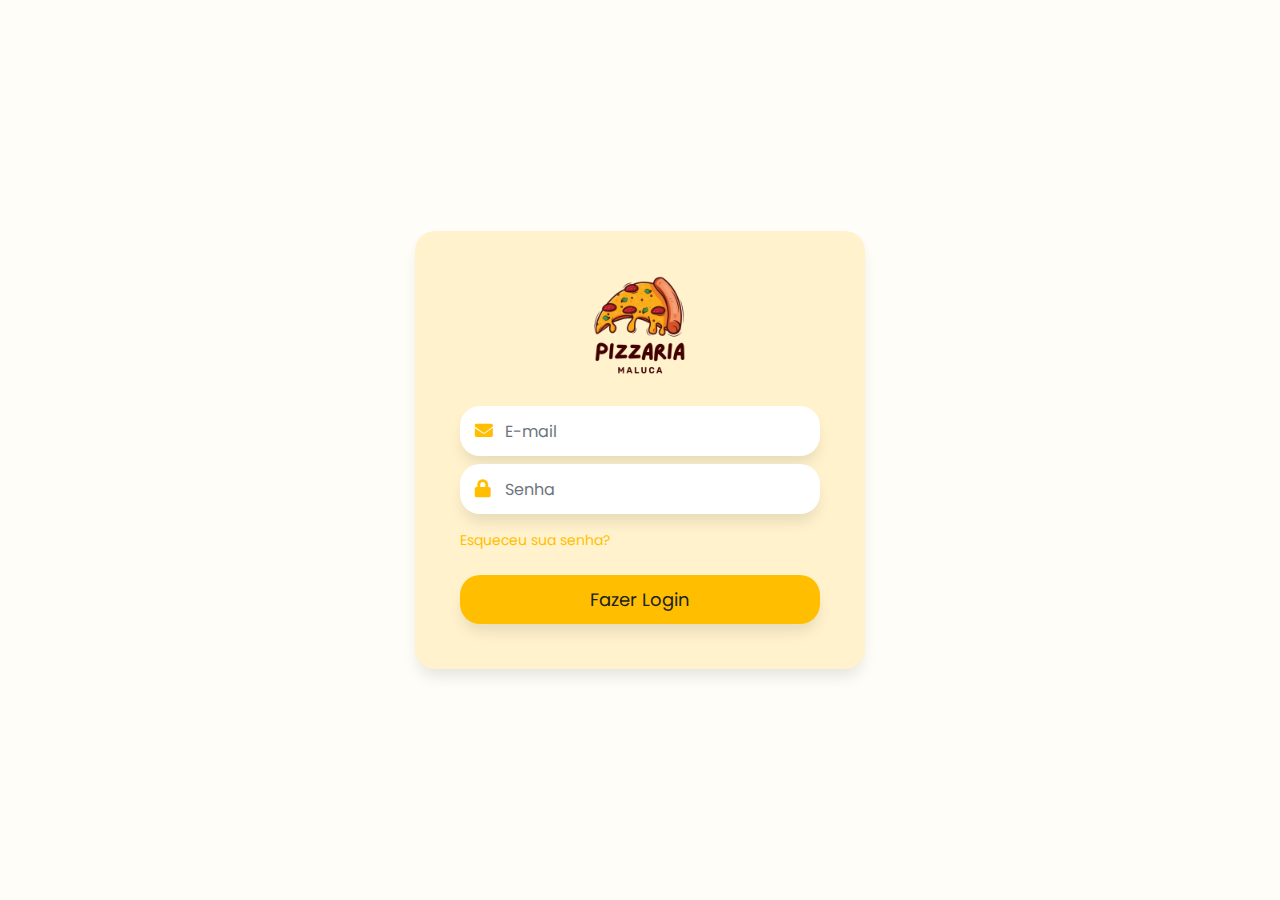
<file: client/painel/login.html>
<!DOCTYPE html>
<html lang="en">
<head>
    <meta charset="UTF-8">
    <meta name="viewport" content="width=device-width, initial-scale=1.0">
    <title>Painel - Pizzaria Maluca</title>

    <link rel="stylesheet" href="../css/bootstrap.min.css" />
    <link rel="stylesheet" href="../css/fontawesome.css">
    <link rel="stylesheet" href="../css/animate.css" />
    <link rel="stylesheet" href="../css/main.css" />
    <link rel="stylesheet" href="./css/painel.css" />

</head>
<body>

    <div class="container-mensagens" id="container-mensagens">

    </div>

    <header class="login">
        <div class="card card-login">

            <img src="../img/logo.png" width="100" />

            <div class="form-group mb-2">
                <span class="icon-form">
                    <i class="fas fa-envelope"></i>
                </span>
                <input id="txtEmailLogin" type="email" class="form-control" placeholder="E-mail" />
            </div>

            <div class="form-group mb-3">
                <span class="icon-form">
                    <i class="fas fa-lock"></i>
                </span>
                <input id="txtSenhaLogin" type="password" class="form-control" placeholder="Senha" />
            </div>

            <a href="#" class="link text-right">
                Esqueceu sua senha?
            </a>

            <a id="btnLogin" href="#" class="btn btn-yellow btn-login mt-4">
                Fazer Login
            </a>
            
        </div>
    </header>

    <script type="text/javascript" src="../js/bootstrap.bundle.min.js"></script>
    <script type="text/javascript" src="../js/app.js"></script>
    <script type="text/javascript" src="./js/login.js"></script>

</body> 
</html>
</file>
<file: client/css/main.css>
@font-face {
    font-family: 'PoppinsMedium';
    src: url('../fonts/Poppins-Medium.otf');
}

@font-face {
    font-family: 'PoppinsRegular';
    src: url('../fonts/Poppins-Regular.otf');
}

:root {
    --color-background: #fffdf7;
    --color-black: #212121;
    --color-text: #4f4f4f;
    --color-text-out: #90908e;
    --color-primary: #ffbf00;
    --color-primary-out: #ffda6f;
    --color-secondary: #fff2cc;
    --color-white: #fff;
    --color-red: #e74c3c;
    --color-green: #2ecc71;
    --color-separate: #cccccc;
    --color-input-out: #ececec;
    --box-shadow: 0px 10px 15px -3px rgba(0, 0, 0, 0.1);
}

html,
body {
    font-family: 'PoppinsRegular', 'Rubik', sans-serif;
    background: var(--color-background);
    color: var(--color-text);
    font-size: 16px;
}


.hidden {
    display: none !important;
}

.pr-0 {
    padding-right: 0px!important;
}

b {
    font-family: 'PoppinsMedium', 'Rubik', sans-serif;
}

.loader-full {
    position: fixed;
    left: 0;
    right: 0;
    top: 0;
    bottom: 0;
    z-index: 9999;
    background: rgb(255 253 247 / 95%);
    display: flex;
    justify-content: center;
    align-items: center;
}

.color-primary {
    color: var(--color-primary);
}

.bg-primary {
    background-color: var(--color-primary)!important;
}

.bg-top {
    position: absolute;
    top: 0px;
    left: 0px;
    right: 0px;
    height: 110px;
    background-color: var(--color-secondary);
}

.container-mensagens {
    position: fixed;
    right: 20px;
    top: 20px;
    z-index: 9999;
}

.toast {
    opacity: 1!important;
    width: auto;
    color: var(--color-white);
    padding: 10px 25px;
    font-size: 16px;
    border-radius: 15px;
    margin-bottom: 10px;
}

.toast.red {
    background-color: var(--color-red);
}

.toast.green {
    background-color: var(--color-green);
}

.width-fix {
    width: calc(100% - 20px);
    max-width: 800px;
    margin: 0px auto;
}

.card {
    border-radius: 20px;
    padding: 15px 20px;
    font-size: 20px;
    box-shadow: var(--box-shadow) !important;
    border: none !important;
}

.container-img {
    width: 60px;
    height: 60px;
    background-repeat: no-repeat;
    background-position: center;
    border-radius: 15px;
    margin-right: 20px;
}

.infos {
    flex: 1;
    display: flex;
    flex-direction: column;
    justify-content: center;
}

.infos h1 {
    font-size: 18px;
    color: var(--color-black);
    margin-bottom: 5px;
}

.infos-sub {
    display: flex;
    justify-content: space-between;
    align-items: center;
}

.status-open {
    font-size: 14px;
    margin-bottom: 0px;
    color: var(--color-green);
}

.status-open.closed {
    color: var(--color-red);
}

.link {
    text-decoration: none !important;
    font-size: 14px;
    color: var(--color-primary) !important;
}

section.categoria {
    position: sticky;
    top: 0px;
    left: 0px;
    z-index: 100;
    background: #fffdf7;
    width: 100%;
    padding-top: 15px;
}

.container-menu {
    margin-bottom: 30px;
    overflow-x: auto;
    overflow-y: hidden;
    display: flex;
    padding-bottom: 5px;
    padding-top: 5px;
    padding-left: 10px;
}

.container-menu .btn {
    flex: none;
}

.btn-white {
    border: none!important;
    background-color: var(--color-white);
    color: var(--color-black) !important;
    border-radius: 20px;
    padding: 15px 25px;
    font-size: 20px;
    box-shadow: var(--box-shadow);
}

.btn-white:hover, .btn-white.active {
    background-color: var(--color-primary);
}

.btn-yellow {
    border: none!important;
    background-color: var(--color-primary);
    color: var(--color-black) !important;
    border-radius: 20px;
    padding: 15px 25px;
    font-size: 20px;
    box-shadow: var(--box-shadow);
}

.btn-sm {
    padding: 8px 13px !important;
    border-radius: 15px !important;
    font-size: 16px !important;
}

.title-categoria {
    color: var(--color-black);
    margin-left: 5px;
}

.container-group .card {
    padding: 15px;
}

.item-cardapio {
    cursor: pointer;
}

.container-img-produto {
    width: 100px;
    height: 100px;
    background-repeat: no-repeat;
    background-position: center;
    background-color: var(--color-secondary);
    border-radius: 15px;
    margin-right: 20px;
    flex: none;
}

.infos-produto {
    display: flex;
    flex-direction: column;
    justify-content: center;
}

.infos-produto .name {
    font-size: 18px;
    color: var(--color-black);
    margin-bottom: 0px;
}

.infos-produto .description {
    font-size: 14px;
    color: var(--color-text);
    margin-bottom: 5px;
}

.infos-produto .price {
    font-size: 16px;
    color: var(--color-primary);
    margin-bottom: 0px;
}

.menu-bottom {
    position: fixed;
    right: 0;
    left: 0;
    bottom: 10px;
    width: calc(100% - 20px);
    max-width: 800px;
    margin: 0 auto;
    border-radius: 50px;
    padding: 5px;
    font-size: 20px;
    box-shadow: var(--box-shadow) !important;
    background-color: var(--color-secondary);
    border: 1px solid #ffe28c;
    display: flex;
    justify-content: space-around;
    align-items: center;
}

.menu-bottom-item {
    text-decoration: none !important;
    color: var(--color-text-out) !important;
    font-size: 14px;
    flex: 1;
    text-align: center;
    padding: 12px 15px;
}

a.menu-bottom-item.active {
    color: var(--color-black) !important;
    font-weight: bold;
    box-shadow: var(--box-shadow) !important;
    background-color: var(--color-primary);
    border-radius: 50px;
}

.badge-total-carrinho {
    width: 21px;
    height: 21px;
    background: var(--color-primary);
    color: var(--color-black);
    border-radius: 50px;
    font-size: 12px;
    font-weight: bold;
    display: inline-block;
    position: relative;
    padding-top: 2px;
    margin-right: 2px;
}

.menu-bottom.disabled {
    justify-content: center;
    padding: 15px;
    font-size: 18px;
}

/* Detalhes do produto */

.bg-top.details {
    height: 410px;
}

a.container-voltar {
    width: 30px;
    height: 30px;
    border-radius: 15px;
    display: flex;
    justify-content: center;
    align-items: center;
    font-size: 18px;
    text-decoration: none !important;
    color: var(--color-black) !important;
}

.container-imagem-produto {
    height: 240px;
    width: 100%;
    background-position: center;
    background-repeat: no-repeat;
    position: relative;
    border-radius: 20px;
    margin: 0 auto;
    margin-bottom: 10px;
}

.sub-title-categoria {
    color: var(--color-text);
    margin-left: 5px;
    font-size: 14px;
}

.card-opcionais {
    display: flex;
    flex-direction: row;
}

.infos-produto-opcional {
    flex: 1;
    display: flex;
    justify-content: space-between;
    font-size: 14px;
    align-items: center;
}

.infos-produto-opcional .name,
.infos-produto-opcional .price {
    color: var(--color-black);
}

.opcionais .badge {
    float: right;
    background: var(--color-secondary);
    padding: 7px 12px;
    border-radius: 50px;
    color: var(--color-black);
    margin-top: 5px;
}

.checks {
    margin-left: 10px;
}

/* The container-check */
.container-check {
    display: block;
    position: relative;
    padding-left: 25px;
    margin-bottom: 12px;
    cursor: pointer;
    font-size: 22px;
    -webkit-user-select: none;
    -moz-user-select: none;
    -ms-user-select: none;
    user-select: none;
}

/* Hide the browser's default checkbox */
.container-check input {
    position: absolute;
    opacity: 0;
    cursor: pointer;
    height: 0;
    width: 0;
}

/* Create a custom checkbox */
.checkmark {
    position: absolute;
    top: -2px;
    left: 0;
    height: 25px;
    width: 25px;
    border-radius: 50px;
    background-color: var(--color-input-out);
}

/* On mouse-over, add a grey background color */
.container-check:hover input~.checkmark {
    background-color: var(--color-text-out);
}

/* When the checkbox is checked, add a blue background */
.container-check input:checked~.checkmark {
    background-color: var(--color-primary);
}

/* Create the checkmark/indicator (hidden when not checked) */
.checkmark:after {
    content: "";
    position: absolute;
    display: none;
}

/* Show the checkmark when checked */
.container-check input:checked~.checkmark:after {
    display: block;
}

/* Style the checkmark/indicator */
.container-check .checkmark:after {
    left: 9px;
    top: 7px;
    width: 6px;
    height: 10px;
    border: solid var(--color-white);
    border-width: 0 3px 3px 0;
    -webkit-transform: rotate(45deg);
    -ms-transform: rotate(45deg);
    transform: rotate(45deg);
}

.form-control {
    background-color: var(--color-white);
    color: var(--color-black)!important;
    border-radius: 20px;
    padding: 15px 25px;
    font-size: 16px;
    box-shadow: 0px 10px 15px -3px rgba(0,0,0,0.1)!important;
    border: none!important;
    height: 50px;
}

textarea {
    height: 150px!important;
}

.menu-bottom.details {
    justify-content: space-between;
    padding: 8px 15px;
}

.add-carrinho {
    display: flex;
    text-align: center;
    height: 30px;
    justify-content: center;
    align-items: center;
}

.btn-menos, .btn-mais {
    color: var(--color-black);
    padding: 8px 12px;
    border-radius: 10px;
    font-size: 14px;
    cursor: pointer;
    background: var(--color-primary-out);
}

.add-numero-itens {
    color: var(--color-black);
    padding: 2px 15px;
    font-size: 18px;
}


/* Detalhes da empresa */

.bg-top.sobre {
    height: 180px;
}

.title-sobre {
    margin-bottom: 20px!important;
    margin-top: 5px;
    margin-right: 100px;
}

p.sobre {
    font-size: 14px;
    color: var(--color-text);
}

.container-img-sobre {
    position: absolute;
    right: 0;
    margin-top: -50px;
    width: 90px;
    height: 90px;
    /* background-image: url('../img/logo.png'); */
    /* background-size: 70%; */
    background-repeat: no-repeat;
    background-position: center;
    background-color: var(--color-white);
    border-radius: 15px;
    margin-right: 20px;
    box-shadow: var(--box-shadow) !important;
}

.normal-text {
    font-size: 14px;
    color: var(--color-text);
}

.normal-text b {
    color: var(--color-black);
}

.btn-full {
    font-weight: bold;
    position: fixed;
    right: 0;
    left: 0;
    bottom: 10px;
    width: calc(100% - 20px);
    max-width: 800px;
    margin: 0 auto;
    border-radius: 20px;
    padding: 15px 25px;
    font-size: 18px;
    box-shadow: var(--box-shadow) !important;
    background-color: var(--color-primary);
    border: 1px solid #ffe28c;
    display: flex;
    justify-content: space-between;
    align-items: center;
}

.btn-full.voltar {
    justify-content: center;
}

/* Carrinho */

.bg-top.pedido {
    height: 180px;
}

.carrinho .container-img-produto {
    width: 40px;
    height: 40px;
    border-radius: 5px;
}

.container-detalhes {
    display: flex;
}

.carrinho .detalhes-produto {
    flex: 1;
    display: flex;
    flex-direction: column;
    justify-content: center;
}

.carrinho .infos-produto {
    flex: 1;
    flex-direction: row;
    justify-content: space-between;
}

.carrinho .infos-produto .name {
    font-size: 16px;
}

.carrinho .infos-produto .price {
    font-size: 14px;
    color: var(--color-black);
}

.carrinho .infos-produto .name-opcional, 
.carrinho .infos-produto .price-opcional, 
.carrinho .infos-produto .obs-opcional {
    font-size: 14px;
    color: var(--color-text);
    margin-left: 10px;
}

.carrinho .infos-produto .obs-opcional {
    margin-right: 40px;
}

p.quant-item {
    margin-right: 20px;
    color: var(--color-black);
    display: flex;
    justify-content: center;
}

.carrinho .infos-produto .name-total {
    font-size: 18px;
    color: var(--color-black);
}

.carrinho .infos-produto .price-total {
    font-size: 18px;
    color: var(--color-primary);
}

.detalhes-produto-edit {
    font-size: 14px;
    padding-left: 10px;
    padding-right: 10px;
    color: var(--color-primary);
    cursor: pointer;
}

.card-select {
    border: 2px dashed #ffbf00!important;
    cursor: pointer;
}

.card-address {
    cursor: pointer;
    display: flex;
    flex-direction: row;
    justify-content: center;
    align-items: center;
}

.img-icon-details {
    width: 50px;
    height: 50px;
    background-color: var(--color-secondary);
    color: var(--color-black);
    font-size: 22px;
    display: flex;
    justify-content: center;
    align-items: center;
    border-radius: 11px;
}

.card-address .infos {
    flex: 1;
    padding-left: 15px;
    padding-right: 15px;
    font-size: 14px;
}

.card-address .infos .name {
    color: var(--color-black);
}

.icon-edit {
    font-size: 16px;
    color: var(--color-primary);
}


/* Pedido */

.card-status-pedido {
    display: flex;
    flex-direction: row;
    justify-content: center;
    align-items: center;
    padding: 10px 15px;
}

.detalhes-produto {
    flex: 1;
    padding-left: 5px;
}

.detalhes-produto-acoes {
    cursor: pointer;
    display: flex;
    align-items: center;
    flex-direction: column;
    font-size: 14px;
    padding: 5px 15px;
    border-right: 1px solid var(--color-separate);
    color: var(--color-black);
}

.detalhes-produto-acoes:last-child {
    border: none;
}

.detalhes-produto-acoes i {
    font-size: 18px;
}

.card-status-pedido .infos {
    flex: 1;
    padding-left: 15px;
    padding-right: 15px;
    font-size: 14px;
}

.card-status-pedido .infos .name {
    color: var(--color-black);
}

.img-icon-details.status {
    width: 30px;
    height: 30px;
    font-size: 14px;
    border-radius: 8px;
}

.card.card-status-pedido.pending {
    opacity: 0.3;
}

.card.card-status-pedido.active {
    background-color: var(--color-primary-out);
}

.pedido .infos-produto .name-total {
    font-size: 14px;
    color: var(--color-black);
}

.pedido .infos-produto .price-total {
    font-size: 16px;
    color: var(--color-primary);
}

.card-status-pedido.cancelado .img-icon-details {
    background-color: var(--color-red);
    color: var(--color-white);
}


/* Modal actions */

.modal-actions {
    position: fixed;
    left: 0;
    right: 0;
    top: 0;
    bottom: 0;
    background: rgb(0 0 0 / 70%);
    z-index: 1;
    display: flex;
    justify-content: center;
    align-items: end;
    flex-direction: column;
}

.backdrop {
    flex: 1;
    width: 100%;
    height: 100%;
}

.width-fix.container-modal-actions {
    width: 100%;
    padding: 20px 30px;
    background: white;
    display: flex;
    flex-direction: column;
    justify-content: center;
    align-items: center;
    border-top-left-radius: 10px;
    border-top-right-radius: 10px;
}

.width-fix.container-modal-actions a {
    text-decoration: none!important;
    width: 100%;
    display: block;
    padding: 15px;
    text-align: center;
    border-bottom: 1px solid var(--color-separate);
}

.width-fix.container-modal-actions a:last-child {
    border: none;
}

.color-red {
    color: var(--color-red);
}

.container-itens-pedido {
    padding-top: 20px;
}

.container-itens-pedido .card-item {
    padding: 5px 0px 10px 0px;
    border-bottom: 1px dashed #cdcdcd;
}

.container-itens-pedido .card-item:last-child {
    border: none;
}
</file>
<file: client/painel/css/painel.css>
/* LOGIN*/

.login {
    width: calc(100% - 20px);
    max-width: 450px;
    margin: 0px auto;
    display: flex;
    height: 100vh;
    justify-content: center;
    align-items: center;
}

.card-login {
    flex: 1;
    padding: 45px;
    background-color: var(--color-secondary);
}

span.icon-form {
    position: absolute;
    margin-left: 15px;
    margin-top: 11px;
    color: var(--color-primary);
    font-size: 18px;
}

.card-login img {
    margin: 0 auto;
    margin-bottom: 30px;
}

.card-login input {
    padding-left: 45px;
}

.btn-login {
    padding: 11px;
    font-size: 18px;
}

/* CARDAPIO */

/* MENU LEFT */

.menu-left {
    width: 250px;
    background: var(--color-secondary);
    position: fixed;
    left: 0;
    bottom: 0;
    top: 0;
    display: flex;
    flex-direction: column;
    padding-left: 25px;
}

.menu-left .menus {
    margin-top: 55px;
}

.logo {
    text-align: center;
    margin-left: -25px;
    margin-top: 30px;
}

a.menu-item {
    display: block;
    padding: 12px;
    color: var(--color-black);
    text-decoration: none !important;
}

a.menu-item i {
    margin-right: 8px;
    width: 18px;
    text-align: center;
}

.conteudo {
    padding-left: 270px;
    padding-right: 15px;
}

a.menu-item {
    display: block;
    padding: 15px 30px;
    color: var(--color-black);
}

a.menu-item.active {
    background: var(--color-background);
    border-top-left-radius: 15px;
    border-bottom-left-radius: 15px;
}

a.menu-item.active:before {
    content: "";
    position: absolute;
    background-color: transparent;
    height: 50px;
    width: 25px;
    border-top-left-radius: 25px;
    box-shadow: 0 -25px 0 0 var(--color-background);
    rotate: 180deg;
    right: 0;
    margin-top: -65px;
}

a.menu-item.active:after {
    content: "";
    position: absolute;
    background-color: transparent;
    height: 50px;
    width: 25px;
    border-top-right-radius: 25px;
    box-shadow: 0 -25px 0 0 var(--color-background);
    right: 0;
    margin-top: 40px;
}

/* MENU TOPO */

h1.title-page {
    color: var(--color-black);
    font-size: 20px;
    flex: 1;
}

.container-right {
    display: flex;
    align-items: center;
}

.container-right p {
    margin-bottom: 0;
    font-size: 16px;
    text-align: right;
    color: var(--color-black);
    line-height: 15px;
}

.container-right span {
    font-size: 13px;
    text-align: right;
    color: var(--color-text-out);
}

.container-dados {
    margin-right: 30px;
}

.conteudo-inner {
    margin-top: 50px;
}

/* PEDIDOS */

.menus-pedido i {
    margin-right: 5px;
}

.menus-pedido a {
    margin-right: 10px;
    opacity: 0.5;
}

.menus-pedido a.active,
.menus-pedido a:hover {
    opacity: 1;
}

.badge-total-pedidos {
    display: inline-block;
    background: var(--color-primary-out);
    border-radius: 50px;
    font-size: 14px;
    width: 25px;
    text-align: center;
    margin-left: 5px;
}

.numero-pedido {
    font-size: 16px;
}

.card-pedido .dropdown {
    float: right;
}

p.info-pedido {
    font-size: 16px;
    margin-bottom: 10px;
    color: var(--color-black);
}

.info-pedido i {
    width: 25px;
    text-align: center;
}

.info-pedido span {
    display: block;
    color: var(--color-text);
    font-size: 14px;
}

.separate {
    height: 1px;
    background: var(--color-text-out);
    margin-bottom: 10px;
    margin-top: 10px;
}

p.horario-pedido {
    margin-bottom: 0px;
    font-size: 14px;
}

p.total-pedido {
    text-align: right;
    margin-bottom: 0px;
    margin-top: 15px;
    color: var(--color-primary);
}

.card-pedido {
    box-shadow: 1px 0px 15px 3px rgba(0, 0, 0, 0.1) !important;
    border-radius: 0px;
}

.card-pedido:before {
    content: '';
    position: absolute;
    left: 0px;
    height: 10px;
    width: 100%;
    top: -7px;
    background: radial-gradient(circle, transparent, transparent 50%, #ffffff 50%, #ffffff 100%) -7px -8px / 16px 16px repeat-x;
}

.card-pedido:after {
    content: '';
    position: absolute;
    left: 0px;
    height: 10px;
    width: 100%;
    bottom: -7px;
    background: radial-gradient(circle, transparent, transparent 50%, #ffffff 50%, #ffffff 100%) -15px 2px / 16px 16px repeat-x;
}


.card-pedido:hover {
    background-color: var(--color-secondary);
}

.card-pedido:hover::before {
    background: radial-gradient(circle, transparent, transparent 50%, #fff2cc 50%, #fff2cc 100%) -7px -8px / 16px 16px repeat-x;
}

.card-pedido:hover::after {
    background: radial-gradient(circle, transparent, transparent 50%, #fff2cc 50%, #fff2cc 100%) -15px 2px / 16px 16px repeat-x;
}

.card-pedido-body:hover,
.card-pedido-footer:hover {
    cursor: pointer;
}

.card-pedido-body {
    height: 120px;
}

/* MODAL DETALHES*/

.modal-content {
    background: transparent;
    border: none;
}

.modal-header {
    border-bottom: 0;
    background: var(--color-background);
    border-radius: 0px;
}

.modal-header:before {
    content: '';
    position: absolute;
    left: 0px;
    height: 10px;
    width: 100%;
    top: -8px;
    background: radial-gradient(circle, transparent, transparent 50%, #fffdf7 50%, #fffdf7 100%) -7px -8px / 16px 16px repeat-x;
}

.modal-title {
    font-size: 18px;
    color: var(--color-black);
}

span.horario-pedido {
    font-size: 14px;
    color: var(--color-text);
    padding-left: 15px;
}

.modal-body {
    padding: 0;
}

.container-dados-pedido {
    padding: 20px;
    padding-bottom: 25px;
    background: var(--color-background);
}

.container-dados-pedido .d-flex {
    justify-content: space-between;
}

.cursor-default {
    cursor: default;
}

.container-itens-pedido {
    padding: 20px;
    background: var(--color-white);
}

.container-itens-pedido:after {
    content: '';
    position: absolute;
    left: 0px;
    height: 10px;
    width: 100%;
    margin-top: 17px;
    background: radial-gradient(circle, transparent, transparent 50%, #ffffff 50%, #ffffff 100%) -15px 2px / 16px 16px repeat-x;
}


.container-itens-pedido .card-item {
    padding: 5px 0px 10px 0px;
    border-bottom: 1px dashed #cdcdcd;
}

.container-itens-pedido .card-item:last-child {
    border: none;
}

.footer-btn {
    display: flex;
    justify-content: end;
}

.modal-footer {
    border: none;
}


/* CARDAPIO */

.card-drag {
    display: flex;
    flex-direction: row;
    justify-content: center;
    align-items: center;
}

.drag-icon {
    display: flex;
    width: 25px;
    justify-content: center;
    align-items: center;
    font-size: 16px;
    cursor: grab;
    height: 35px;
}

.card-drag .infos {
    flex: 1;
    padding-left: 15px;
    padding-right: 15px;
    font-size: 16px;
}

.card-drag .infos .name {
    color: var(--color-black) !important;
    text-decoration: none !important;
}

.actions {
    display: flex;
}

.icon-action {
    margin-left: 10px;
    font-size: 16px;
    color: var(--color-black) !important;
    text-decoration: none !important;
    width: 35px;
    height: 35px;
    background-color: var(--color-white);
    border-radius: 50px;
    display: flex;
    justify-content: center;
    align-items: center;
    cursor: pointer;
    transition: all 0.3s;
    box-shadow: 0px 10px 15px -3px rgba(0, 0, 0, 0.1) !important;
}

.icon-action:hover {
    background-color: var(--color-secondary);
}

.accordion>.card:first-of-type,
.accordion>.card:not(:first-of-type):not(:last-of-type),
.accordion>.card:last-of-type {
    border-radius: 20px;
}

.title-produtos {
    font-size: 14px;
    color: var(--color-black);
}

.lista-produtos .container-img-produto {
    display: flex;
    justify-content: end;
    align-items: end;
}

.lista-produtos .infos-produto {
    flex: 1;
}

span.badge-adicionais {
    position: absolute;
    top: 6px;
    margin-left: 19px;
    font-size: 12px;
    background: var(--color-primary);
    color: var(--color-black);
    width: 20px;
    height: 20px;
    border-radius: 50px;
    display: flex;
    justify-content: center;
    align-items: center;
}

.drag-icon-produto {
    display: flex;
    width: 35px;
    justify-content: center;
    align-items: center;
    font-size: 16px;
    cursor: grab;
}


/* CONFIGURAÇÕES */

.menus-config i {
    margin-right: 5px;
}

.menus-config a {
    margin-right: 10px;
}

.switch {
    position: relative;
    display: inline-block;
    width: 50px;
    height: 25px;
}

.switch input {
    opacity: 0;
    width: 0;
    height: 0;
}

.slider {
    position: absolute;
    cursor: pointer;
    top: 0;
    left: 0;
    right: 0;
    bottom: 0;
    background-color: #ccc;
    -webkit-transition: .4s;
    transition: .4s;
}

.slider:before {
    position: absolute;
    content: "";
    height: 17px;
    width: 17px;
    left: 4px;
    bottom: 4px;
    background-color: var(--color-white);
    -webkit-transition: .4s;
    transition: .4s;
}

input:checked+.slider {
    background-color: var(--color-primary);
}

input:focus+.slider {
    box-shadow: 0 0 1px var(--color-primary);
}

input:checked+.slider:before {
    -webkit-transform: translateX(26px);
    -ms-transform: translateX(26px);
    transform: translateX(26px);
}

/* Rounded sliders */
.slider.round {
    border-radius: 34px;
}

.slider.round:before {
    border-radius: 50%;
}


.infos.config .text {
    position: absolute;
    left: 60px;
    top: 2px;
}

.tempo {
    display: flex;
}

.tempo label {
    font-size: 14px;
    color: var(--color-black);
}

.tempo .form-group {
    margin-right: 20px;
}

.tempo .form-group:last-child {
    margin-right: 0px;
}

.tempo.disabled label {
    opacity: 0.65;
}

.tempo.disabled input {
    background-color: #f5f5f5 !important;
}


.container-group.inline {
    display: flex;
    column-gap: 15px;
}

.group-select {
    display: flex;
}

.group-select .container-check {
    font-size: 16px;
    color: var(--color-black);
    font-weight: bold;
    padding-left: 35px;
    margin-right: 20px;
    margin-bottom: 0px;
}

.form-sm {
    width: 150px;
}



.table {
    font-size: 16px;
}

.table td {
    color: var(--color-text);
    vertical-align: middle;
}

.badge {
    padding: 10px 15px;
    border-radius: 50px;
}

.badge-success {
    border: 1px solid var(--color-green);
    color: var(--color-green);
}

.badge-danger {
    border: 1px solid var(--color-red);
    color: var(--color-red);
}

.color-red {
    color: var(--color-red) !important;
}



.opacity-05 {
    opacity: 0.5;
}

/* EMPRESA */

.logo-empresa .container-img-sobre {
    position: relative;
    margin-top: 0;
    width: 110px;
    height: 110px;
}

.logo-empresa .icon-action {
    position: absolute;
    right: -10px;
    bottom: -10px;
}

.detalhes-empresa {
    flex: 1;
}

.detalhes-empresa textarea {
    height: 150px;
}



.container-cep .form-control {
    padding-right: 75px;
}

.container-cep .btn {
    float: right;
    margin-top: -45px;
    margin-right: 10px;
}



.horario .form-control {
    height: 51px;
}

.btn-red {
    border: none !important;
    background-color: var(--color-red);
    color: var(--color-white) !important;
    border-radius: 20px;
    padding: 15px 25px;
    font-size: 20px;
    box-shadow: var(--box-shadow);
}


/* RELATORIOS */

.label-card {
    font-size: 14px;
    color: var(--color-text);
}

.value-card {
    font-size: 20px;
    color: var(--color-black);
}



#chartjs-tooltip {
    background: var(--color-secondary);
    border-radius: 10px;
    padding: 10px !important;
}

#chartjs-tooltip th,
#chartjs-tooltip b {
    font-weight: bold !important;
    color: var(--color-black);
}



.card-table {
    font-size: 14px !important;
}

.data-table {
    font-size: 14px !important;
}

div.dataTables_wrapper div.dataTables_info {
    margin-top: 35px;
}

div.dataTables_wrapper div.dataTables_paginate {
    position: absolute;
    right: 25px;
    margin-top: 15px;
}

div#data-table_length {
    margin-top: 20px;
}

#data-table_wrapper {
    padding-top: 5px;
    padding-right: 5px;
    padding-left: 5px;
}

table.dataTable td {
    vertical-align: middle;
}

#data-table-coletas-fatura {
    font-size: 14px;
}

#data-table-coletas-fatura_info,
#data-table-coletas-fatura_length label {
    font-size: 14px;
}


div.dataTables_wrapper div.dataTables_filter label {
    margin-bottom: 20px;
}


/* Modal upload logo*/


.modal-cadastro .modal-content {
    background-color: var(--color-white);
}

.upload #drop-area {
    border: 2px dashed var(--color-primary);
    border-radius: 20px;
    padding: 70px 30px;
    background: var(--color-white);
}

.upload #drop-area.highlight {
    background-color: var(--color-secondary);
}

.upload p {
    margin-top: 0;
    color: var(--color-black);
}

.upload .my-form {
    margin-bottom: 10px;
    text-align: center;
    padding-top: 15px;
    padding-bottom: 15px;
}

.upload #gallery {
    margin-top: 10px;
}

.upload #gallery img {
    width: 150px;
    margin-bottom: 10px;
    margin-right: 10px;
    vertical-align: middle;
}

.upload .button {
    display: inline-block;
    padding: 10px;
    background: #ccc;
    cursor: pointer;
    border-radius: 5px;
    border: 1px solid #ccc;
}

.upload .button:hover {
    background: #ddd;
}

.upload #fileElem {
    display: none;
}

/* Tab Horários */

.form-control.error {
    border: 1px solid var(--color-red)!important;
}

/* Modal de Cadastro / Edição */

.modal-form .modal-content, .modal-form .modal-header {
    background-color: var(--color-white);
}

.modal-form .modal-header {
    border-bottom: 1px solid #f5f5f5;
    border-top-left-radius: 5px;
    border-top-right-radius: 5px;
}

.modal-form .modal-header:before {
    content: none;
}

.modal-form .modal-body {
    padding: 20px;
}

.modal-form .footer-btn {
    margin-top: 0px!important;
}

.fa-select, .fa-select option {
    font-family: 'Lato', 'Font Awesome 5 Free';
    font-weight: 900;
}


/* Modal Opcionais Produto */

div#addOpcional {
    background: var(--color-white);
    position: absolute;
    left: 0;
    right: 0;
    top: 0;
    bottom: 0;
    padding: 15px;
    display: hidden;
}

.float-right {
    float: right;
}

.flex-hint {
    display: flex;
    justify-content: center;
    flex-direction: column;
    border-left: 5px solid var(--color-primary);
    background-color: #ebebeb;
    border-radius: 10px;
}

.rascunho {
    float: right;
    color: var(--color-black);
    background-color: #e1e1e1;
    padding: 6px 10px;
    font-size: 11px;
}

#modalOpcionaisProduto .container-group {
    padding-bottom: 30px;
    margin-bottom: 30px!important;
    border-bottom: 2px dashed var(--color-input-out);
}

#modalOpcionaisProduto .container-group:last-child {
    border-bottom: none;
}


/* Gráfico */

p#lblNenhumFaturamento {
    position: absolute;
    left: 0;
    right: 0;
    margin: 0 auto;
    text-align: center;
    margin-top: 175px;
    font-size: 18px;
    color: #000;
}
</file>
